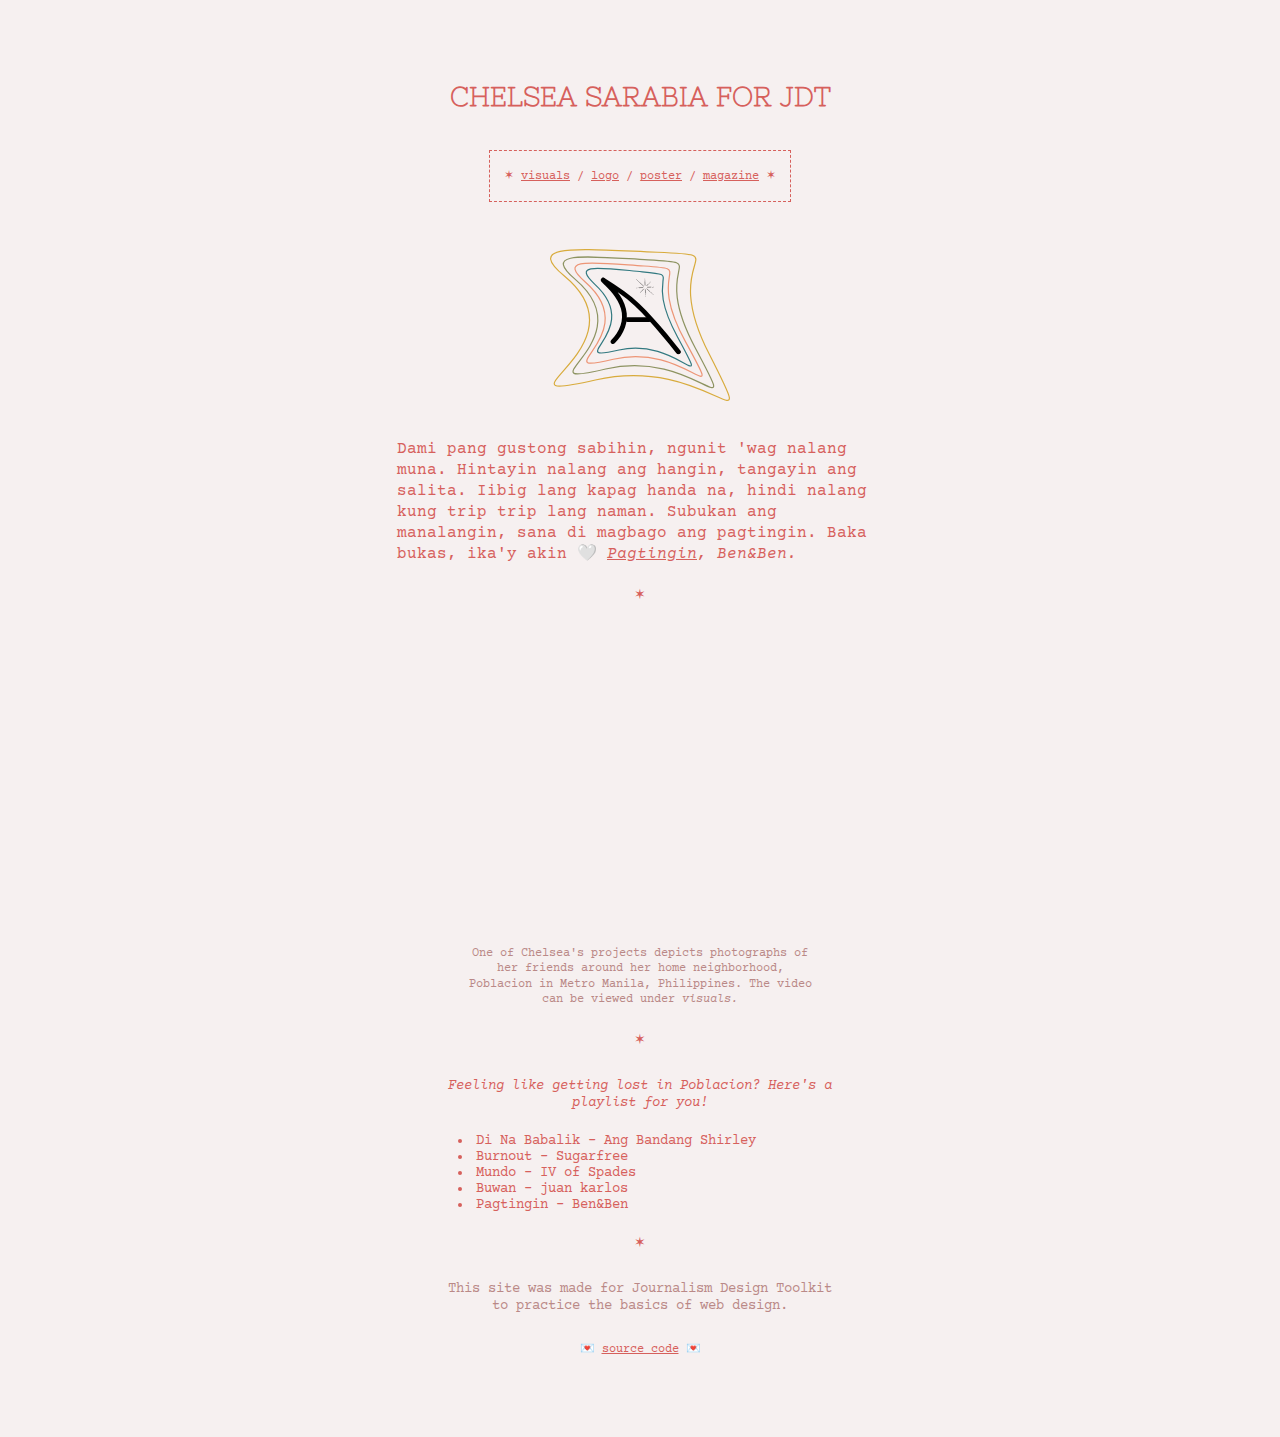
<file: index.html>
<!DOCTYPE html>
<html lang="en">

	<head>
		<meta charset="utf-8" />
		<meta name="viewport" content="width=device-width, initial-scale=1.0" />
	<title>Chelsea's work for JDT</title>
		<link rel="stylesheet" href="style.css" type="text/css" />
		<link href="https://fonts.googleapis.com/css2?family=Courier+Prime:ital@0;1&family=Germania+One&family=Nixie+One&family=Roboto:ital,wght@0,300;0,400;1,300;1,400&display=swap" rel="stylesheet">
	</head>

	<body>

		<h1 class="main-hed">CHELSEA SARABIA FOR JDT</h1>

		<br></br>

		<div class="box box-1">
			<p class="nav">✶ <a href="https://chelseasarabia.github.io/jdtoolkit-homepage/photos.html">visuals</a> / <a href="https://chelseasarabia.github.io/jdtoolkit-homepage/logo.html">logo</a> / <a href="https://chelseasarabia.github.io/jdtoolkit-homepage/poster.html">poster</a> / <a href="https://chelseasarabia.github.io/jdtoolkit-homepage/magazine.html">magazine</a> ✶</p>
		</div>

		<br></br>

		<img class="logo" src="sarabia-logo.svg">

		<p>Dami pang gustong sabihin, ngunit 'wag nalang muna. Hintayin nalang ang hangin, tangayin ang salita. Iibig lang kapag handa na, hindi nalang kung trip trip lang naman. Subukan ang manalangin, sana di magbago ang pagtingin. Baka bukas, ika'y akin 🤍 <i><a href="https://www.youtube.com/watch?v=P5ktQh3sWZk">Pagtingin</a>, Ben&Ben.</i></p>

		<p class="desc">✶</p>

		<iframe src="https://www.google.com/maps/embed?pb=!1m18!1m12!1m3!1d15446.189835574123!2d121.02249126767134!3d14.56785218637286!2m3!1f0!2f0!3f0!3m2!1i1024!2i768!4f13.1!3m3!1m2!1s0x3397c9ab7d707173%3A0xcd3b78599a6e6500!2sPoblacion%2C%20Makati%2C%20Metro%20Manila%2C%20Philippines!5e0!3m2!1sen!2sus!4v1587430365904!5m2!1sen!2sus" width="400" height="300" frameborder="0" style="border:0;" allowfullscreen="" aria-hidden="false" tabindex="0"></iframe>

		<p class="map">One of Chelsea's projects depicts photographs of her friends around her home neighborhood, Poblacion in Metro Manila, Philippines. The video can be viewed under <i>visuals.</i></p>

		<p class="desc">✶</p>

		<p class="play"><i>Feeling like getting lost in Poblacion? Here's a playlist for you!</i>
			<ul>
				<li>Di Na Babalik - Ang Bandang Shirley</li>
				<li>Burnout - Sugarfree</li>
				<li>Mundo - IV of Spades</li>
				<li>Buwan - juan karlos</li>
				<li>Pagtingin - Ben&Ben</li>
			</ul>
		</p>


		<p class="desc">✶</p>

		<p class="disc">This site was made for Journalism Design Toolkit to practice the basics of web design.</p>

		<p class="nav">💌 <a href="https://github.com/chelseasarabia/jdtoolkit-homepage">source code</a> 💌</p>

	</body>

</html>
</file>
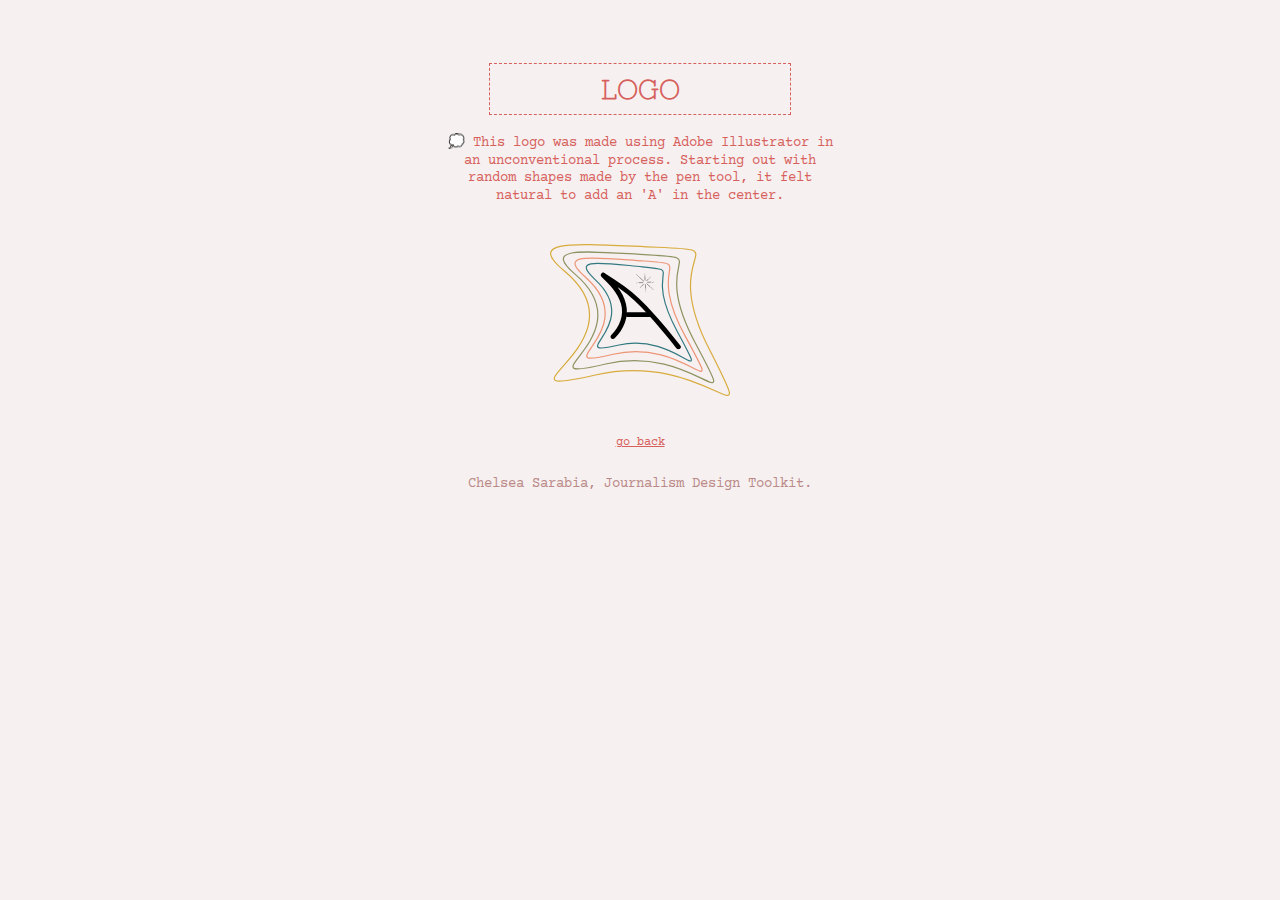
<file: logo.html>
<!DOCTYPE html>
<html>
	<head>
		<meta charset="utf-8" />
		<meta name="viewport" content="width=device-width, initial-scale=1.0" />
	<title>Chelsea's logo</title>
		<link rel="stylesheet" href="style.css" type="text/css" />
		<link href="https://fonts.googleapis.com/css2?family=Courier+Prime:ital@0;1&family=Germania+One&family=Nixie+One&family=Roboto:ital,wght@0,300;0,400;1,300;1,400&display=swap" rel="stylesheet">
	</head>

	<body>
		<div class="box box-1"><h1>LOGO</h1></div>

		<p class="desc">💭 This logo was made using Adobe Illustrator in an unconventional process. Starting out with random shapes made by the pen tool, it felt natural to add an 'A' in the center.</p>

		<img class="logo" src="sarabia-logo.svg">

		<p class="nav"><a href="https://chelseasarabia.github.io/jdtoolkit-homepage/">go back</a></p>

		<p class="disc">Chelsea Sarabia, Journalism Design Toolkit.</p>

	</body>
</file>
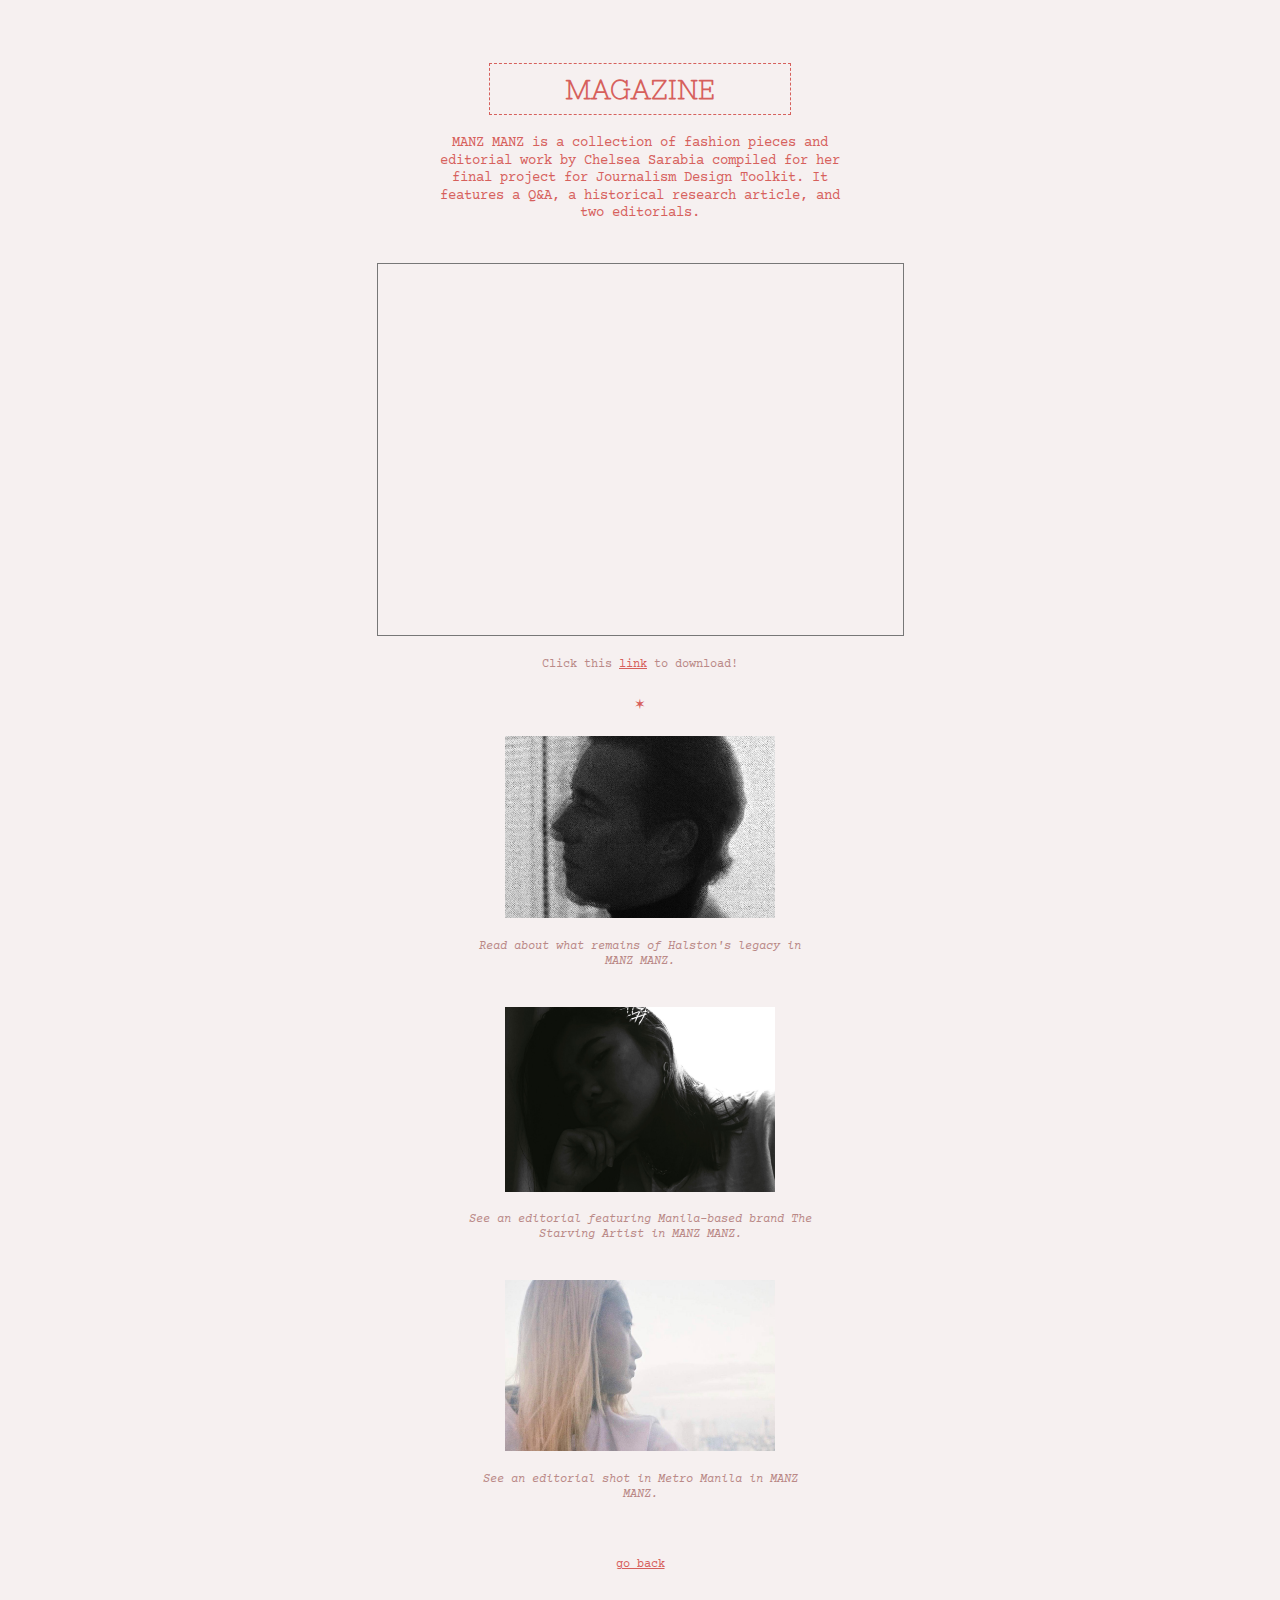
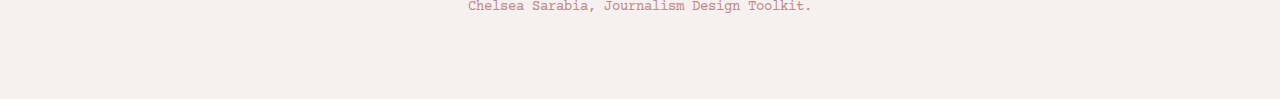
<file: magazine.html>
<!DOCTYPE html>
<html>
	<head>
		<meta charset="utf-8" />
		<meta name="viewport" content="width=device-width, initial-scale=1.0" />
	<title>Chelsea's magazine</title>
		<link rel="stylesheet" href="style.css" type="text/css" />
			<link href="https://fonts.googleapis.com/css2?family=Courier+Prime:ital@0;1&family=Germania+One&family=Nixie+One&family=Roboto:ital,wght@0,300;0,400;1,300;1,400&display=swap" rel="stylesheet">
			<meta name="introduction" content="no-reference">
	</head>

	<body>
		<div class="box box-1"><h1>MAGAZINE</h1></div>

		<p class="desc">MANZ MANZ is a collection of fashion pieces and editorial work by Chelsea Sarabia compiled for her final project for Journalism Design Toolkit. It features a Q&A, a historical research article, and two editorials.</p><br> </br>

    <iframe style="border: 1px solid #777;" src="https://indd.adobe.com/embed/362dcc7e-5483-49bd-a0f9-019a60c6b9a0?startpage=1&allowFullscreen=true" width="525px" height="371px" frameborder="0" allowfullscreen=""></iframe>
		<p class="map">Click this <a href="https://indd.adobe.com/view/362dcc7e-5483-49bd-a0f9-019a60c6b9a0">link</a> to download!</p>

		<p class="desc">✶</p>

		<img class="pspix" src="jdthalston.png">
		<p class="map"><i>Read about what remains of Halston's legacy in MANZ MANZ.</i></p> <br> </br>

		<img class="pspix" src="jdtynez.png">
		<p class="map"><i>See an editorial featuring Manila-based brand The Starving Artist in MANZ MANZ.</i></p> <br> </br>

    <img class="pspix" src="jdtsophie.png">
    <p class="map"><i>See an editorial shot in Metro Manila in MANZ MANZ.</i></p> <br> </br>

		<p class="nav"><a href="https://chelseasarabia.github.io/jdtoolkit-homepage">go back</a></p>

		<p class="disc">Chelsea Sarabia, Journalism Design Toolkit.</p>

	</body>
</file>
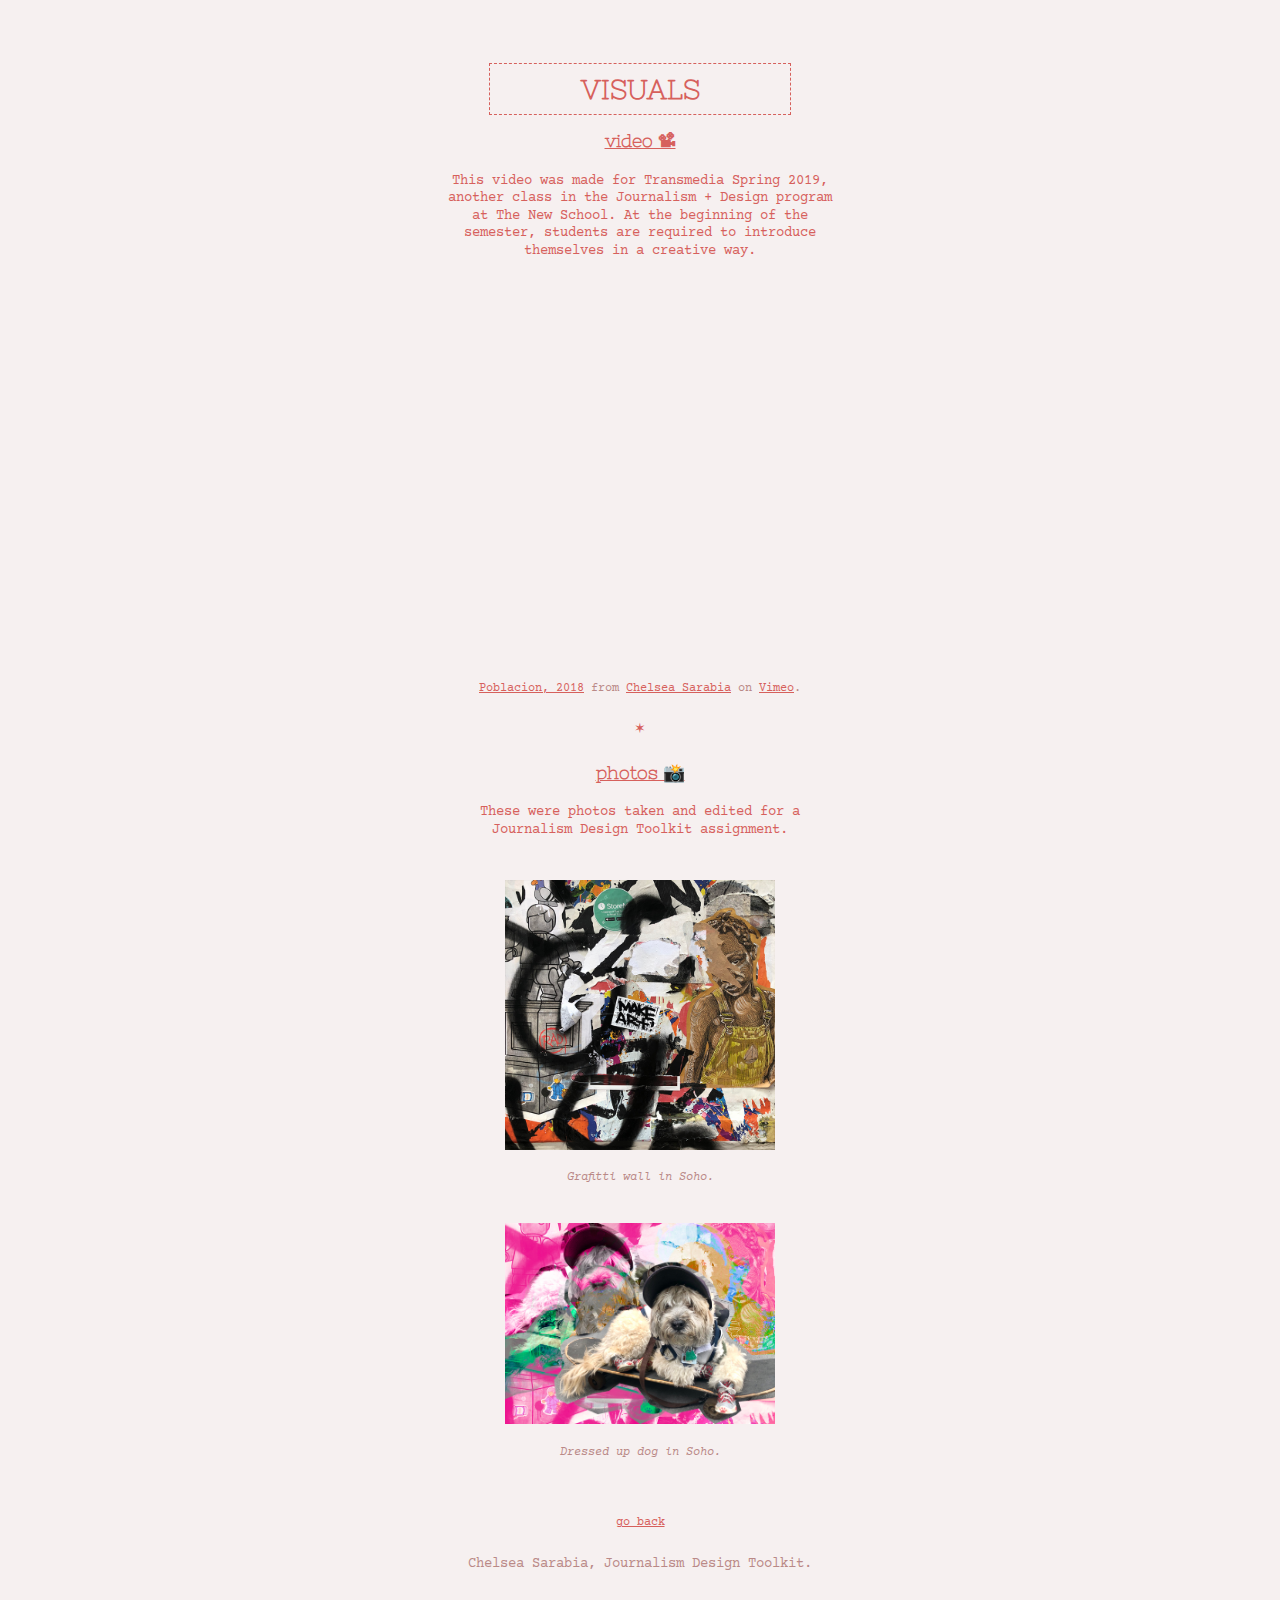
<file: photos.html>
<!DOCTYPE html>
<html>
	<head>
		<meta charset="utf-8" />
		<meta name="viewport" content="width=device-width, initial-scale=1.0" />
	<title>Chelsea's visuals</title>
		<link rel="stylesheet" href="style.css" type="text/css" />
			<link href="https://fonts.googleapis.com/css2?family=Courier+Prime:ital@0;1&family=Germania+One&family=Nixie+One&family=Roboto:ital,wght@0,300;0,400;1,300;1,400&display=swap" rel="stylesheet">
			<meta name="introduction" content="no-reference">
	</head>

	<body>
		<div class="box box-1"><h1>VISUALS</h1></div>

		<h2>video 📽</h2>
		<p class="desc">This video was made for Transmedia Spring 2019, another class in the Journalism + Design program at The New School. At the beginning of the semester, students are required to introduce themselves in a creative way.</p><br> </br>

		<iframe src="https://player.vimeo.com/video/410033127" width="640" height="360" frameborder="0" allow="autoplay; fullscreen" allowfullscreen></iframe>
		<p class="map"><a href="https://vimeo.com/410033127">Poblacion, 2018</a> from <a href="https://vimeo.com/user69117804">Chelsea Sarabia</a> on <a href="https://vimeo.com">Vimeo</a>.</p>

		<p class="desc">✶</p>

		<h2>photos 📸</h2>

		<p class="desc">These were photos taken and edited for a Journalism Design Toolkit assignment.</p><br> </br>

		<img class="pspix" src="location.jpg">
		<p class="map"><i>Grafitti wall in Soho.</i></p> <br> </br>

		<img class="pspix" src="6-creative.jpg">
		<p class="map"><i>Dressed up dog in Soho.</i></p> <br> </br>

		<p class="nav"><a href="https://chelseasarabia.github.io/jdtoolkit-homepage">go back</a></p>

		<p class="disc">Chelsea Sarabia, Journalism Design Toolkit.</p>

	</body>
</file>
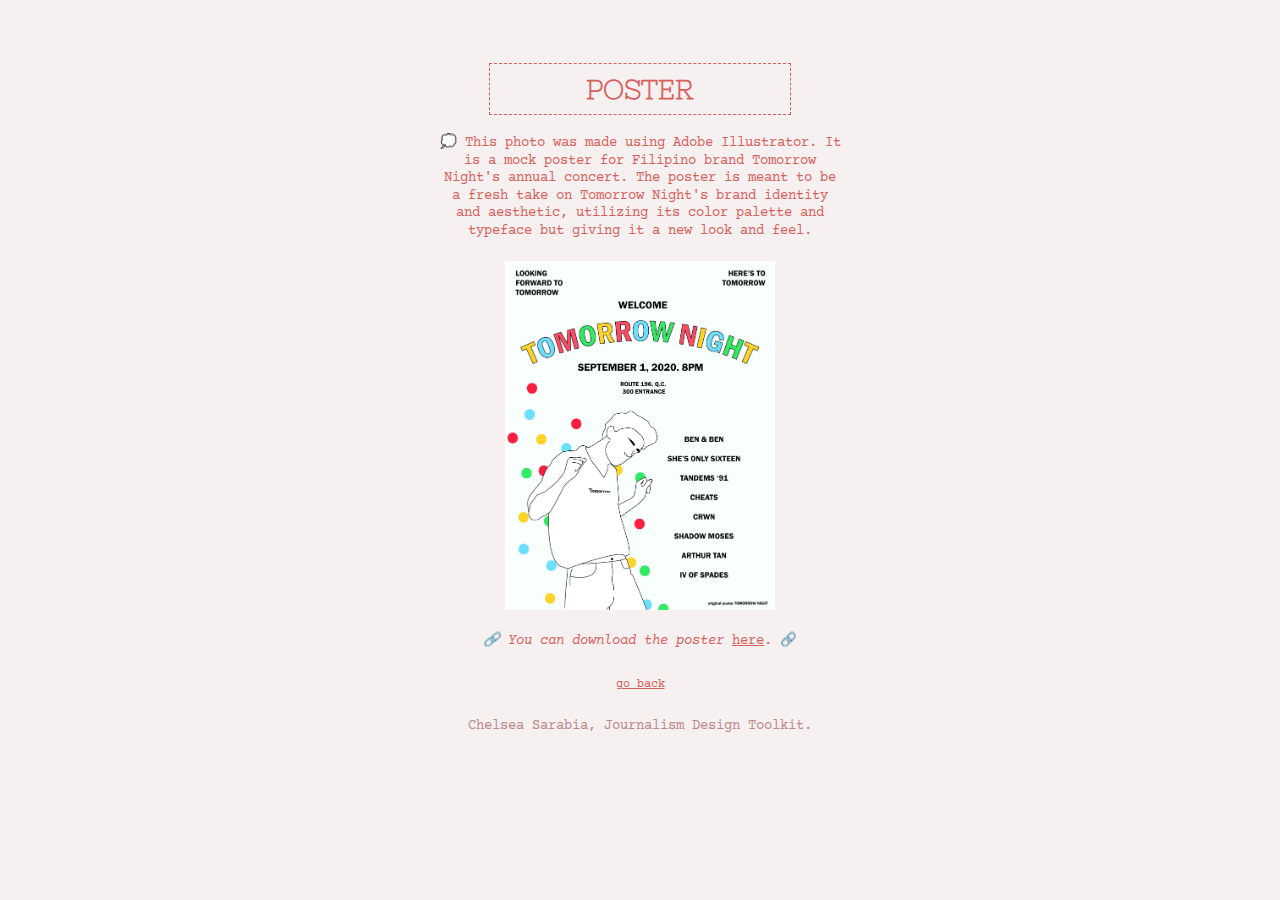
<file: poster.html>
<!DOCTYPE html>
<html>
	<head>
		<meta charset="utf-8" />
		<meta name="viewport" content="width=device-width, initial-scale=1.0" />
	<title>Chelsea's poster</title>
		<link rel="stylesheet" href="style.css" type="text/css" />
			<link href="https://fonts.googleapis.com/css2?family=Courier+Prime:ital@0;1&family=Germania+One&family=Nixie+One&family=Roboto:ital,wght@0,300;0,400;1,300;1,400&display=swap" rel="stylesheet">
	</head>

	<body>
		<div class="box box-1"><h1>POSTER</h1></div>

		<p class="desc">💭 This photo was made using Adobe Illustrator. It is a mock poster for  Filipino brand Tomorrow Night's annual concert. The poster is meant to be a fresh take on Tomorrow Night's brand identity and aesthetic, utilizing its color palette and typeface but giving it a new look and feel.</p>

		<img class="pspix" src="poster.jpg">

		<p class="play"><i>🔗 You can download the poster</i> <a href="https://raw.githubusercontent.com/chelseasarabia/jdtoolkit-homepage/master/poster.jpg">here</a>. 🔗</p>

		<p class="nav"><a href="https://chelseasarabia.github.io/jdtoolkit-homepage/">go back</a></p>

		<p class="disc">Chelsea Sarabia, Journalism Design Toolkit.</p>

	</body>
</file>
<file: style.css>
body {
	background-color: #f6f0f0;
	margin: 5em auto;
	font-size: 9px;
	padding: 2em;
	text-align: center;
	font-family: "Courier Prime", "Helvetica Neue", "Helvetica", "Arial", monospace, sans-serif;
}

h1 {
	color: #d6605c;
	font-size: 3em;
	font-family: "Nixie One", "Courier Prime", monospace;
	text-decoration: none;
}

h2 {
	color: #d6605c;
	font-size: 2em;
	font-family: "Nixie One", monospace;
	text-decoration: underline;
}

a:link, a:visited {
	color: #d6605c;
	text-decoration: underline;
}

a:hover, a:active {
	color: #ba8987;
	font-style: italic;
	text-decoration: none;
}

p.desc {
	color: #d6605c;
	padding: 0.5em;
	font-size: 1.5em;
	text-align: center;
}

p.disc {
	color: #ba8987;
	padding: 0.5em;
	font-size: 1.5em;
	text-align: center;
}

p.play {
	color: #d6605c;
	padding: 0.5em;
	font-size: 1.5em;
	text-align: center;
}

p.map {
	color: #ba8987;
	padding: 0.5em;
	font-size: 1.3em;
	text-align: center;
}

p.nav {
	color: #d6605c;
	padding: 0.5em;
	font-size: 1.3em;
	text-align: center;
}

p {
	color: #d6605c;
	max-width: 30em;
	width: 100%;
	text-align: left;
	margin: 1em auto;
	font-size: 1.8em;
	line-height: 1.3;
}

.box {
	background: #f6f0f0;
	margin-left: auto;
	margin-right: auto;
	display: flex;
	align-items: center;
	justify-content: center;
	flex-basis: 17%;
	height: 50px;
	width: 300px;
	margin-bottom: 1em;
}

.box-1 {
	border: 1px;
	border-style: dashed;
	color: #d6605c;
}

ul {
	list-style: disc inside none;
	text-align: left;
	color: #d6605c;
	max-width: 30em;
	font-size: 1.5em;
	width: 100%;
	margin: 1em auto;
}

img.logo {
	width: 100%;
	height: auto;
	max-width: 20em;
	max-height: 20em;
	margin: 2em auto;
}

img.pspix {
	width: 100%;
	height: auto;
	max-width: 30em;
	max-height: auto;
}
</file>
